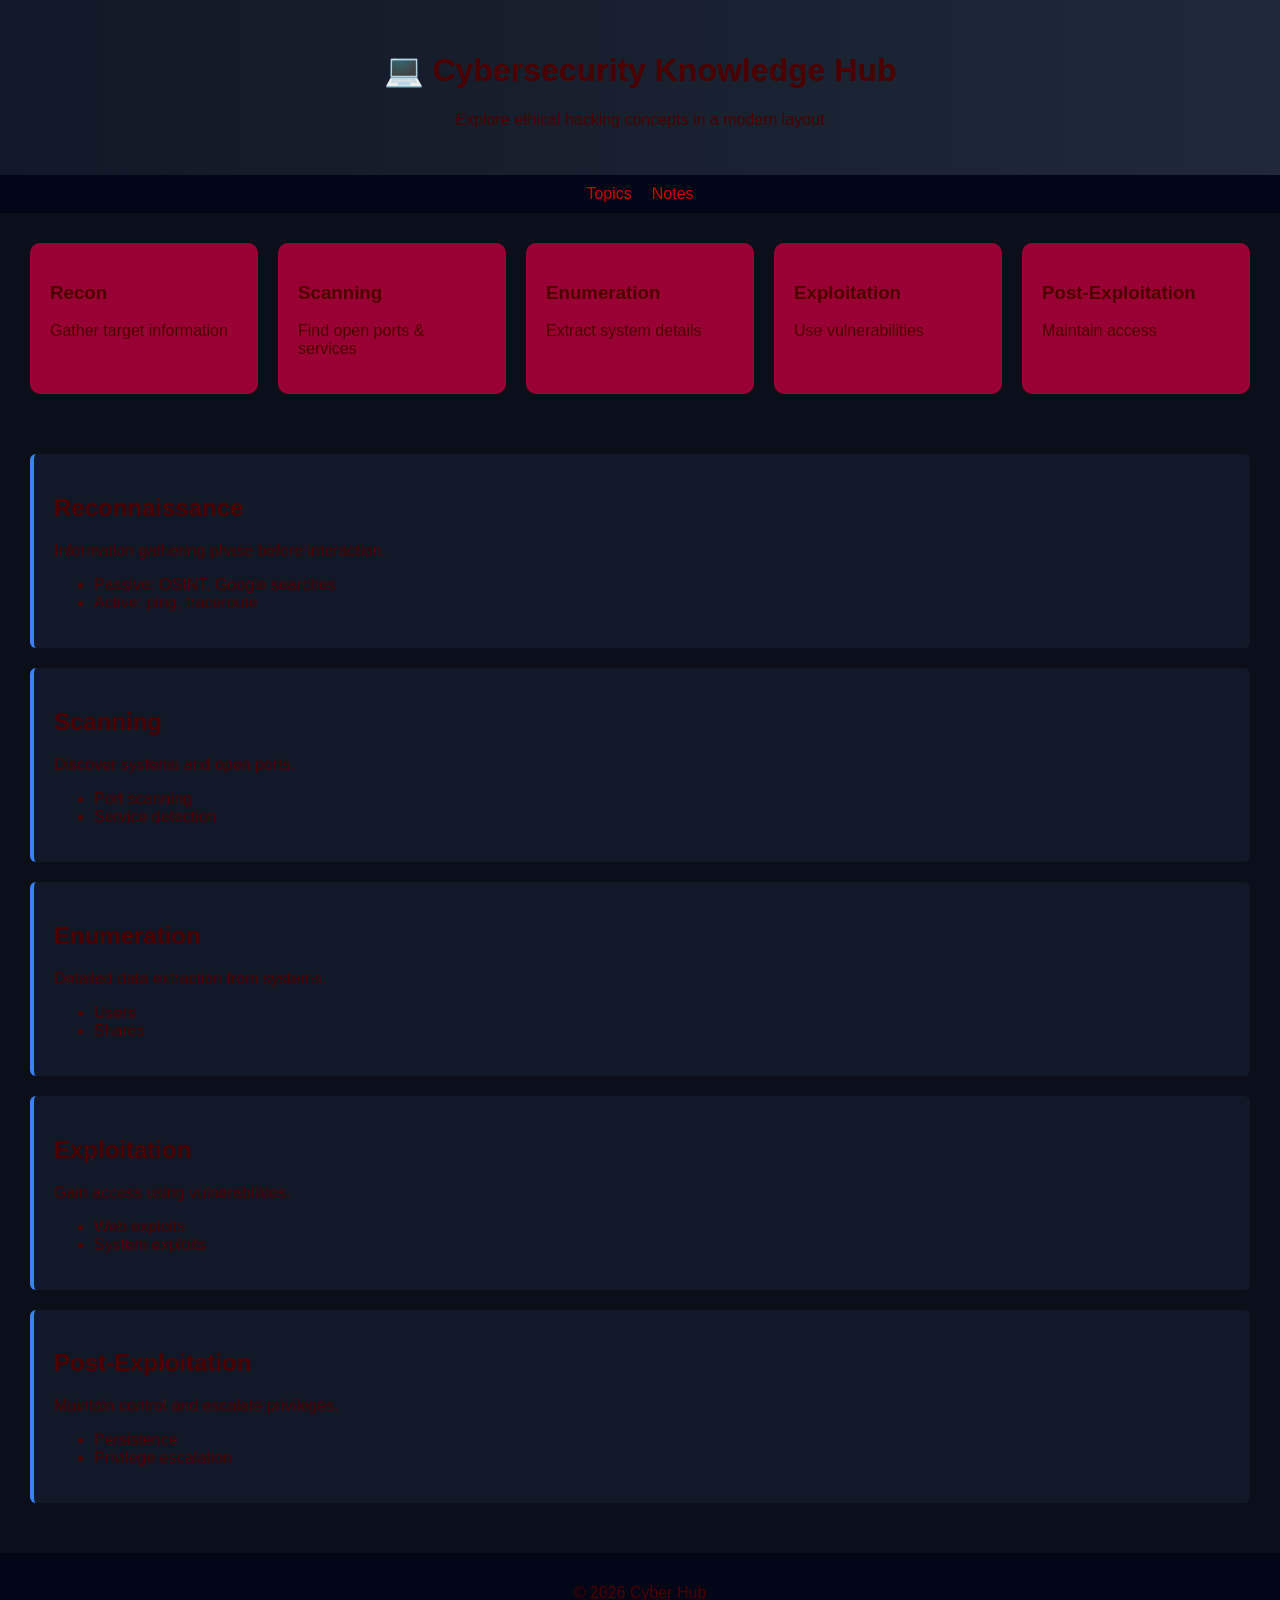
<file: index.html>
<!DOCTYPE html>
<html lang="en">
<head>
  <meta charset="UTF-8">
  <title>Cybersecurity Hub</title>
  <link rel="stylesheet" href="styles.css">
</head>
<body>

<header>
  <h1>💻 Cybersecurity Knowledge Hub</h1>
  <p>Explore ethical hacking concepts in a modern layout</p>
</header>

<nav>
  <a href="#topics">Topics</a>
  <a href="#notes">Notes</a>
</nav>

<!-- TOPIC CARDS -->
<section id="topics" class="grid">

  <div class="card" onclick="scrollToSection('recon')">
    <h3>Recon</h3>
    <p>Gather target information</p>
  </div>

  <div class="card" onclick="scrollToSection('scanning')">
    <h3>Scanning</h3>
    <p>Find open ports & services</p>
  </div>

  <div class="card" onclick="scrollToSection('enumeration')">
    <h3>Enumeration</h3>
    <p>Extract system details</p>
  </div>

  <div class="card" onclick="scrollToSection('exploitation')">
    <h3>Exploitation</h3>
    <p>Use vulnerabilities</p>
  </div>

  <div class="card" onclick="scrollToSection('post')">
    <h3>Post-Exploitation</h3>
    <p>Maintain access</p>
  </div>

</section>

<!-- DETAILED NOTES -->
<section id="notes" class="notes">

  <div id="recon" class="note-block">
    <h2>Reconnaissance</h2>
    <p>Information gathering phase before interaction.</p>
    <ul>
      <li>Passive: OSINT, Google searches</li>
      <li>Active: ping, traceroute</li>
    </ul>
  </div>

  <div id="scanning" class="note-block">
    <h2>Scanning</h2>
    <p>Discover systems and open ports.</p>
    <ul>
      <li>Port scanning</li>
      <li>Service detection</li>
    </ul>
  </div>

  <div id="enumeration" class="note-block">
    <h2>Enumeration</h2>
    <p>Detailed data extraction from systems.</p>
    <ul>
      <li>Users</li>
      <li>Shares</li>
    </ul>
  </div>

  <div id="exploitation" class="note-block">
    <h2>Exploitation</h2>
    <p>Gain access using vulnerabilities.</p>
    <ul>
      <li>Web exploits</li>
      <li>System exploits</li>
    </ul>
  </div>

  <div id="post" class="note-block">
    <h2>Post-Exploitation</h2>
    <p>Maintain control and escalate privileges.</p>
    <ul>
      <li>Persistence</li>
      <li>Privilege escalation</li>
    </ul>
  </div>

</section>

<footer>
  <p>© 2026 Cyber Hub</p>
</footer>

<script>
function scrollToSection(id) {
  document.getElementById(id).scrollIntoView({ behavior: 'smooth' });
}
</script>

</body>
</html>
</file>
<file: styles.css>
body {
  margin: 0;
  font-family: 'Segoe UI', sans-serif;
  background: #0b0f19;
  color: #4d0000;
}

/* Header */
header {
  text-align: center;
  padding: 30px;
  background: linear-gradient(90deg, #111827, #1f2937);
}

/* Nav */
nav {
  display: flex;
  justify-content: center;
  gap: 20px;
  background: #020617;
  padding: 10px;
}

nav a {
  color: #cc0000;
  text-decoration: none;
}

/* Grid layout */
.grid {
  display: grid;
  grid-template-columns: repeat(auto-fit, minmax(200px, 1fr));
  gap: 20px;
  padding: 30px;
}

/* Cards */
.card {
  background: #990033;
  padding: 20px;
  border-radius: 10px;
  cursor: pointer;
  transition: 0.2s;
}

.card:hover {
  transform: translateY(-5px);
  background: #374151;
}

/* Notes section */
.notes {
  padding: 30px;
}

.note-block {
  background: #111827;
  margin-bottom: 20px;
  padding: 20px;
  border-left: 4px solid #3b82f6;
  border-radius: 6px;
}

/* Footer */
footer {
  text-align: center;
  padding: 15px;
  background: #020617;
}
</file>
